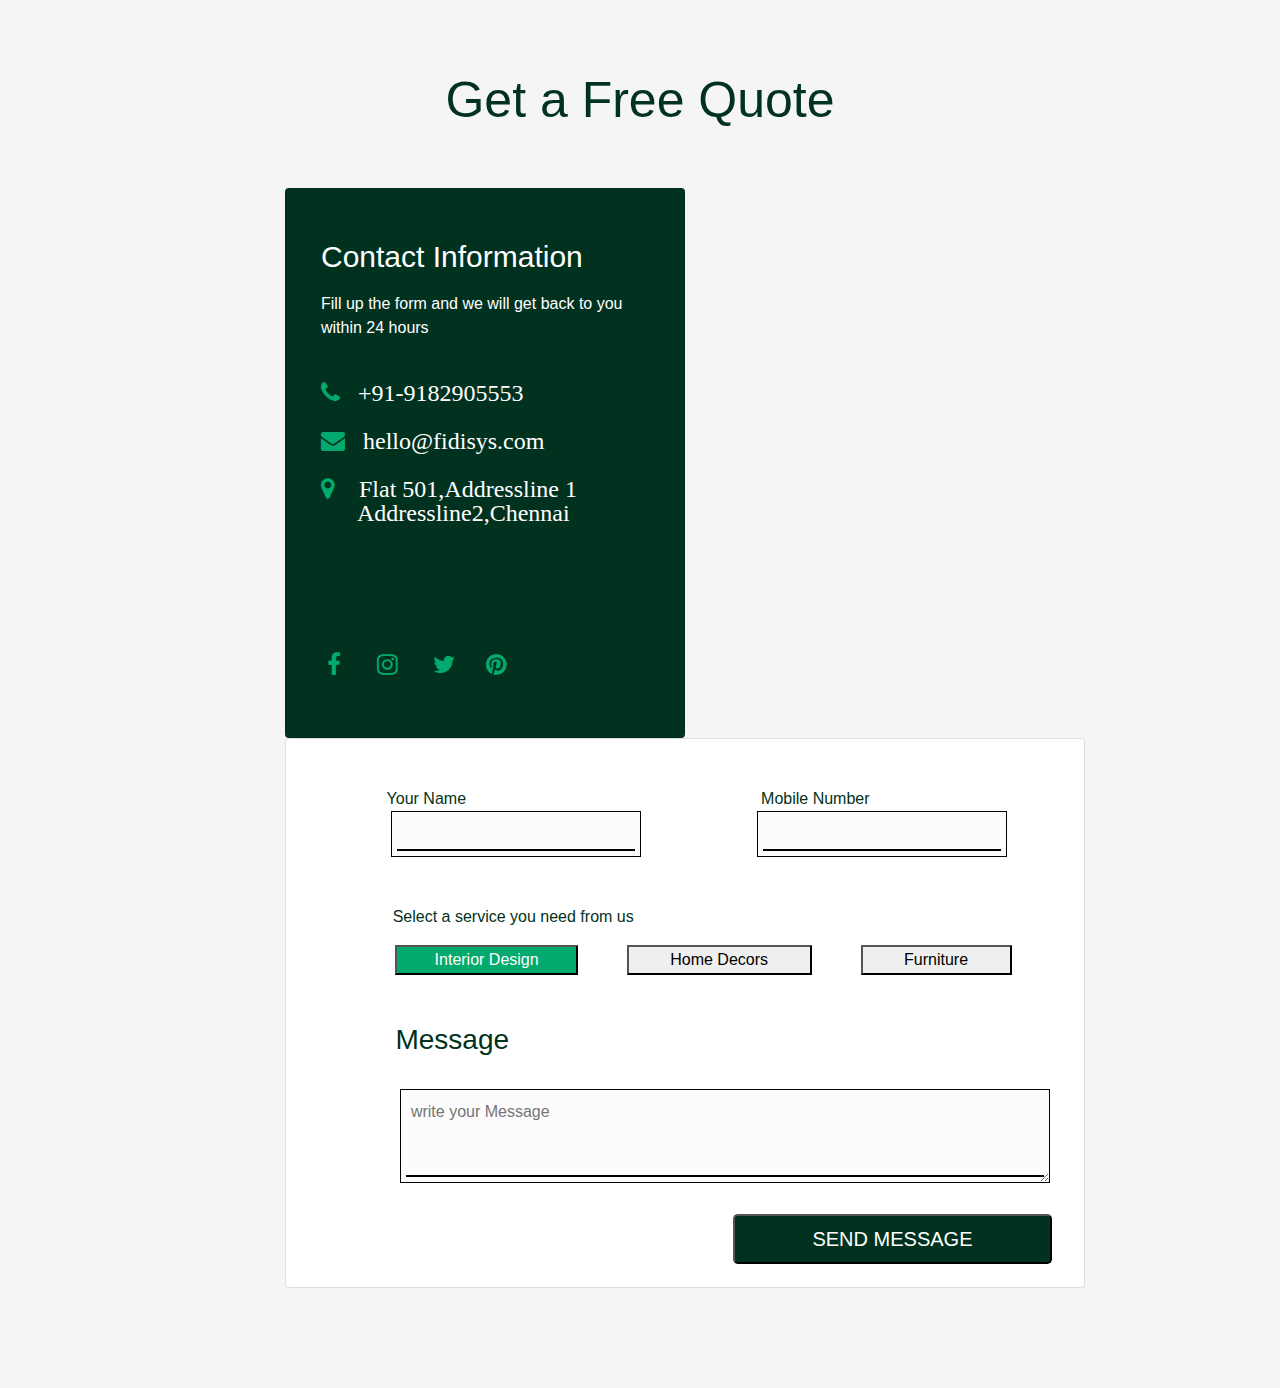
<file: freequote.html>
<!DOCTYPE html>
<html lang="en">

<head>
    <meta charset="utf-8">
    <meta content="width=device-width, initial-scale=1.0" name="viewport">
    <!--<link rel="stylesheet" href="index.css">-->
    <link rel="stylesheet" href="https://cdnjs.cloudflare.com/ajax/libs/font-awesome/4.7.0/css/font-awesome.min.css">

    <link rel="stylesheet" href="https://maxcdn.bootstrapcdn.com/bootstrap/4.5.2/css/bootstrap.min.css">
    <script src="https://ajax.googleapis.com/ajax/libs/jquery/3.5.1/jquery.min.js"></script>
    <script src="https://cdnjs.cloudflare.com/ajax/libs/popper.js/1.16.0/umd/popper.min.js"></script>
    <script src="https://maxcdn.bootstrapcdn.com/bootstrap/4.5.2/js/bootstrap.min.js"></script>
    <link href="assets/css/index.css" rel="stylesheet">
</head>
<body>
    <div id="Contact" class="six" style="background-color:whitesmoke;">
        <h2>Get a Free Quote</h2>
        <div class="row" style="padding:50px 100px 100px 300px;">
            <div class="column1">
                <div class="card" style="width: 400px;height: 550px;background-color:#013220 ;">
                    <h4 class="card-title" style="padding: 50px 30px 5px 35px;color:white;font-size: 30px;">Contact Information</h4>
                    <p class="card-text" style="padding-left: 35px;color:white;">
                    Fill up the form and we will get back to you</br> within 24 hours
                    </p></br>
                    <i class="fa fa-phone" style="font-size:24px;padding-left: 35px;color:#04AA6D;"> &nbsp;&nbsp;<span style="color:white;">+91-9182905553</span></i></br>
                    <i class="fa fa-envelope" style="font-size:24px;padding-left: 35px;color:#04AA6D;">&nbsp;&nbsp;&nbsp;<span style="color:white;">hello@fidisys.com</span></i></br>
                    <i class="fa fa-map-marker" style="font-size:24px;padding-left: 35px;color:#04AA6D;">&nbsp;&nbsp;&nbsp;&nbsp;<span style="color:white;">Flat 501,Addressline 1 &nbsp;&nbsp;&nbsp;&nbsp;&nbsp;&nbsp;Addressline2,Chennai</span></i>
                    </br></br></br></br></br>
                    <nav class="navbar navbar-expand-sm" style="background-color:#013220 ;">
                        <ul class="navbar-nav mr-auto" style=" padding-left:25px;">
                            <li class="nav-item">
                            <a class="fa fa-facebook" href="#" style="color:#04AA6D;font-size: 24px;">
                            </a>
                            </li>&nbsp;&nbsp;&nbsp;&nbsp;&nbsp;&nbsp;&nbsp;&nbsp;
                            <li class="nav-item">
                            <a class="fa fa-instagram" href="#" style="color:#04AA6D;font-size: 24px;">
                            </a>
                            </li>&nbsp;&nbsp;&nbsp;&nbsp;&nbsp;&nbsp;&nbsp;&nbsp;
                            <li class="nav-item">
                            <a class="fa fa-twitter" href="#" style="color:#04AA6D;font-size: 24px;">
                            </a>
                            </li>&nbsp;&nbsp;&nbsp;&nbsp;&nbsp;&nbsp;&nbsp;
                            <li class="nav-item">
                            <a class="fa fa-pinterest" href="#" style="color:#04AA6D;font-size: 24px;">
                            </a>
                            </li>&nbsp;&nbsp;&nbsp;&nbsp;&nbsp;&nbsp;&nbsp;&nbsp;&nbsp;&nbsp;
                        </ul>
                    </nav>
                </div>
            </div>
            <div class="column2">
                <div class="card" style="width: 800px;height: 550px;background-color: white;">
                    <!--first row-->
                    <div class="row">
                        <div class="column">
                            </br></br>
                            &nbsp;&nbsp;&nbsp;&nbsp;&nbsp;&nbsp;&nbsp;&nbsp;&nbsp;&nbsp;&nbsp;&nbsp;&nbsp;&nbsp;&nbsp;&nbsp;&nbsp;&nbsp;&nbsp;&nbsp;&nbsp;&nbsp;&nbsp;&nbsp;&nbsp;&nbsp;<span style="color:#013220 ;">Your Name</span></br>
                            &nbsp;&nbsp;&nbsp;&nbsp;&nbsp;&nbsp;&nbsp;&nbsp;&nbsp;&nbsp;&nbsp;&nbsp;&nbsp;&nbsp;&nbsp;&nbsp;&nbsp;&nbsp;&nbsp;&nbsp;&nbsp;&nbsp;&nbsp;&nbsp;&nbsp;&nbsp;
                            <input class="" id="endereco" type="text" tabindex="2" minlength="5" required></br>
                        </div>
                        <div class="column">
                            </br></br>
                            &nbsp;&nbsp;&nbsp;&nbsp;&nbsp;&nbsp;&nbsp;&nbsp;&nbsp;&nbsp;&nbsp;&nbsp;&nbsp;&nbsp;&nbsp;&nbsp;&nbsp;&nbsp; &nbsp;&nbsp;&nbsp;&nbsp;&nbsp;&nbsp;&nbsp;&nbsp;<span style="color:#013220 ;">Mobile Number</span></br>&nbsp;&nbsp;&nbsp;&nbsp;&nbsp;&nbsp;&nbsp;&nbsp;&nbsp;&nbsp;&nbsp;&nbsp;&nbsp;&nbsp;&nbsp;&nbsp;&nbsp;&nbsp;&nbsp;&nbsp;&nbsp;&nbsp;&nbsp;&nbsp;&nbsp;&nbsp;<input class="" id="endereco" type="text" tabindex="2" minlength="5" required></br>
                        </div>
                    </div>
                    </br></br>
                    <!--second row-->
                    <p style="color:#013220 ;">&nbsp;&nbsp;&nbsp;&nbsp;&nbsp;&nbsp;&nbsp;&nbsp;&nbsp;&nbsp;&nbsp;&nbsp;&nbsp;&nbsp;&nbsp;&nbsp;&nbsp;&nbsp; &nbsp;&nbsp;&nbsp;&nbsp;&nbsp;Select a service you need from us</p>
                    <div class="row">
                        <div class="column">
                            &nbsp;&nbsp;&nbsp;&nbsp;&nbsp;&nbsp;&nbsp;&nbsp;&nbsp;&nbsp;&nbsp;&nbsp;&nbsp;&nbsp;&nbsp;&nbsp;&nbsp; &nbsp;&nbsp;&nbsp;&nbsp;&nbsp;&nbsp;&nbsp;&nbsp;&nbsp;&nbsp;<button type="button" style="background-color:#04AA6D;color: white;">&nbsp; &nbsp;&nbsp;&nbsp;&nbsp;&nbsp;Interior Design&nbsp; &nbsp;&nbsp;&nbsp;&nbsp;&nbsp;</button></br>
                        </div>
                        <div class="column">
                            &nbsp;&nbsp;&nbsp;&nbsp;&nbsp;&nbsp;&nbsp;&nbsp;&nbsp;&nbsp;&nbsp;<button type="button">&nbsp;&nbsp; &nbsp;&nbsp;&nbsp;&nbsp;&nbsp;Home Decors&nbsp;&nbsp; &nbsp;&nbsp;&nbsp;&nbsp;&nbsp;</button></br>
                        </div>
                        <div class="column">
                            &nbsp;&nbsp;&nbsp;&nbsp;&nbsp;&nbsp;&nbsp;&nbsp;&nbsp;&nbsp;&nbsp;<button type="button">&nbsp;&nbsp; &nbsp;&nbsp;&nbsp;&nbsp;&nbsp;Furniture&nbsp;&nbsp; &nbsp;&nbsp;&nbsp;&nbsp;&nbsp;</button></br>
                        </div>
                    </div>
                    </br></br>
                    <!-- Third row-->
                    <div class="row">
                        <div class="column">
                            <h3 style="color:#013220 ;">&nbsp;&nbsp;&nbsp;&nbsp;&nbsp;&nbsp;&nbsp;&nbsp;&nbsp;&nbsp;&nbsp;&nbsp;&nbsp;&nbsp;&nbsp;&nbsp;Message</h3></br>
                            &nbsp;&nbsp;&nbsp;&nbsp;&nbsp;&nbsp;&nbsp;&nbsp;&nbsp;&nbsp;&nbsp;&nbsp;&nbsp;&nbsp;&nbsp;&nbsp;&nbsp;&nbsp;&nbsp;&nbsp;&nbsp;&nbsp;&nbsp;&nbsp;&nbsp;&nbsp;&nbsp;&nbsp;
                            <textarea id="w3review" name="Message" rows="3" cols="70" placeholder="write your Message"></textarea>
                        </div> 
                    </div> </br>
                    <!-- fourth row-->
                    <div class="row">
                        <div class="column">
                            &nbsp;&nbsp;&nbsp;&nbsp;&nbsp;&nbsp;&nbsp;&nbsp;&nbsp;&nbsp;&nbsp;&nbsp;&nbsp;&nbsp;&nbsp;&nbsp;&nbsp; &nbsp;&nbsp;&nbsp;&nbsp;&nbsp;&nbsp;&nbsp;&nbsp;&nbsp;&nbsp;&nbsp;&nbsp;&nbsp;&nbsp;&nbsp; &nbsp;&nbsp;&nbsp;&nbsp;&nbsp;&nbsp;&nbsp;&nbsp;&nbsp;&nbsp;&nbsp;&nbsp;&nbsp;&nbsp;&nbsp;&nbsp;&nbsp; &nbsp;&nbsp;&nbsp;&nbsp;&nbsp;&nbsp;&nbsp;&nbsp;&nbsp;&nbsp;&nbsp;&nbsp;&nbsp;&nbsp;&nbsp; &nbsp;&nbsp;&nbsp;&nbsp;&nbsp;&nbsp;&nbsp;&nbsp;&nbsp;&nbsp;&nbsp;&nbsp;&nbsp;&nbsp;&nbsp;&nbsp;&nbsp; &nbsp;&nbsp;&nbsp;&nbsp;&nbsp;&nbsp;&nbsp;&nbsp;&nbsp;&nbsp;&nbsp;&nbsp;&nbsp;&nbsp;&nbsp;&nbsp;&nbsp;&nbsp;<button class=" btn-lg float-right" 
                            type="submit" style="background-color:#013220 ;color: white;">&nbsp; &nbsp;&nbsp;&nbsp;&nbsp;&nbsp;&nbsp;&nbsp;&nbsp;&nbsp;SEND MESSAGE&nbsp;&nbsp;&nbsp;&nbsp;&nbsp; &nbsp;&nbsp;&nbsp;&nbsp;&nbsp;</button></br>
                        </div>
                    </div>
                </div>
            </div>
        </div>
    </div>
</body>
</html>
</file>
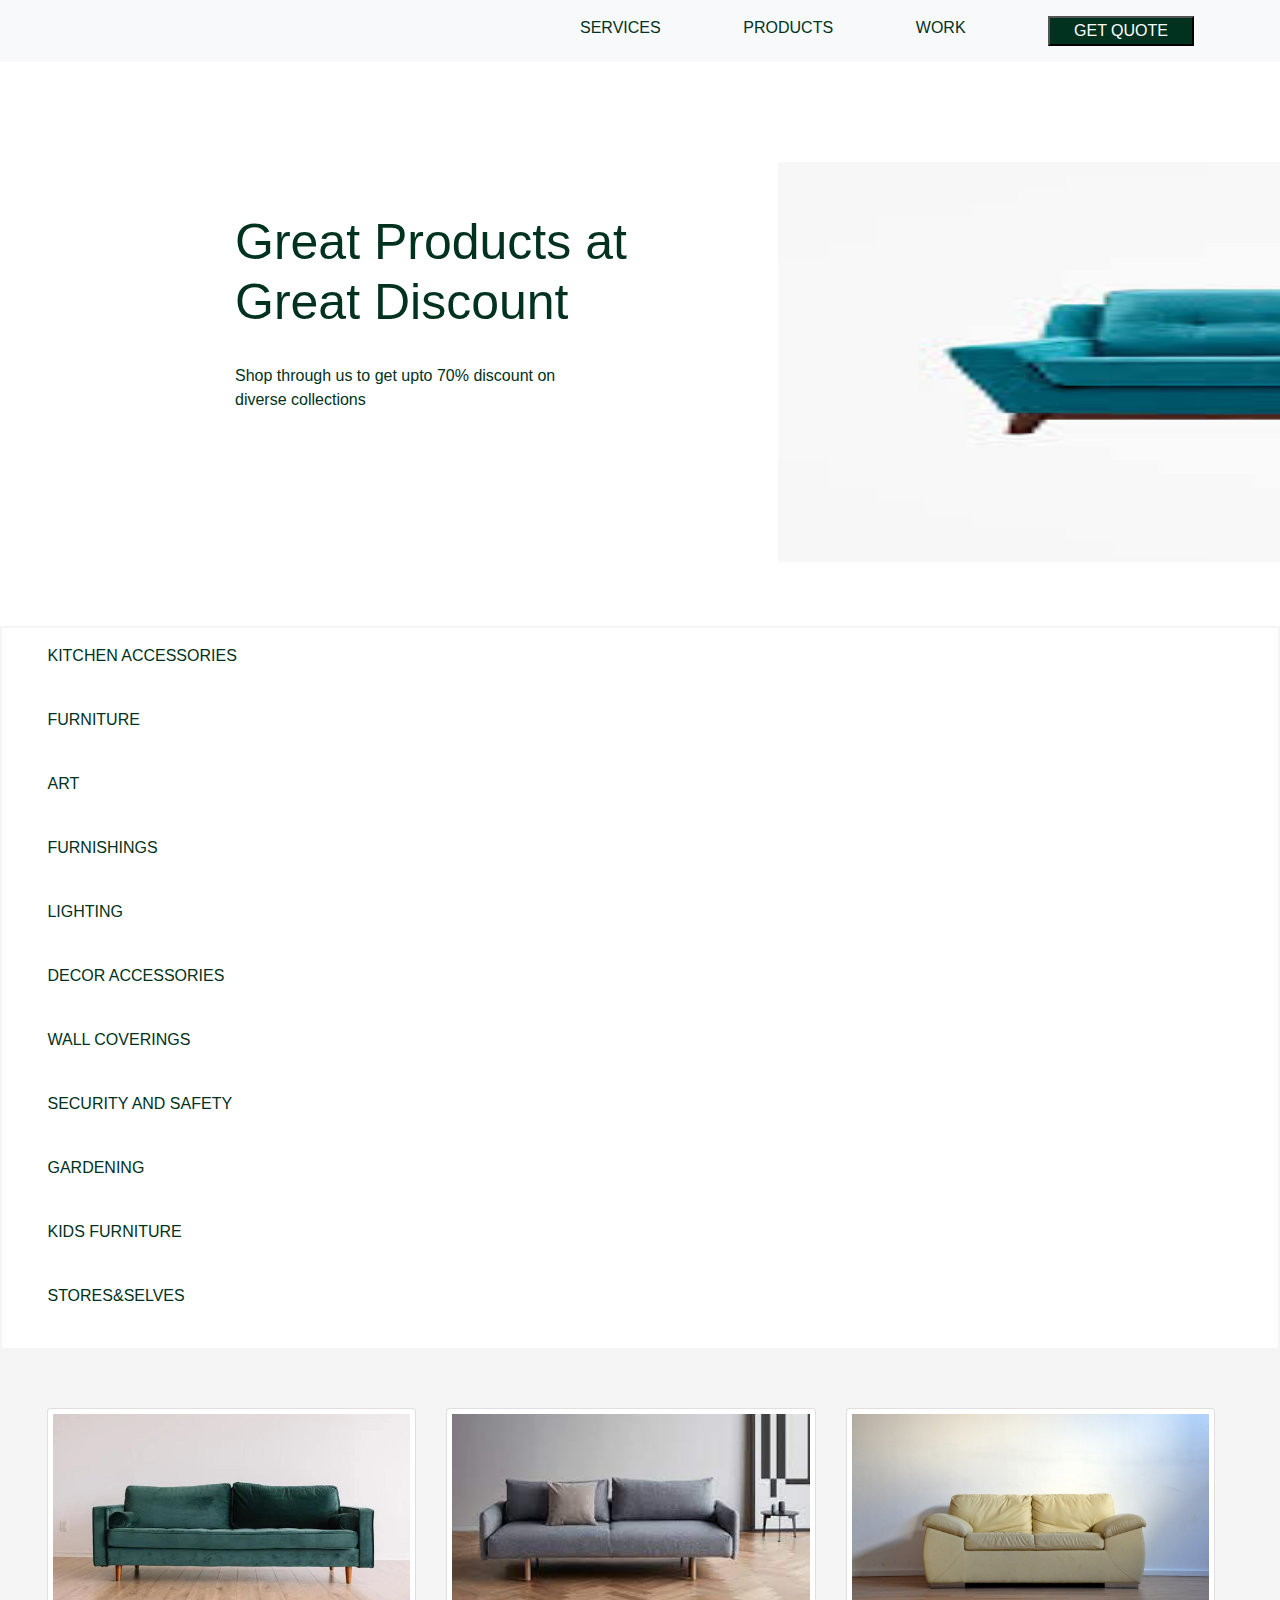
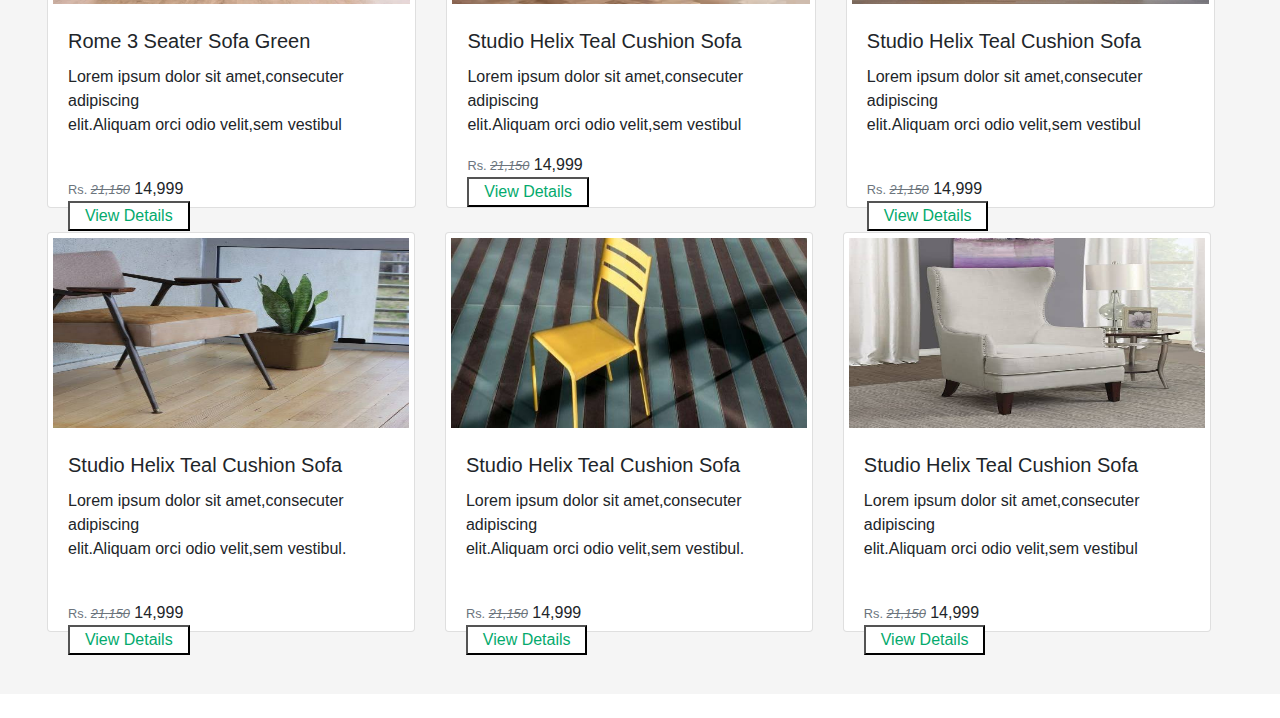
<file: products.html>
<!DOCTYPE html>
<html lang="en">

<head>
  <meta charset="utf-8">
  <meta content="width=device-width, initial-scale=1.0" name="viewport">
  <!--<link rel="stylesheet" href="index.css">-->
  <link rel="stylesheet" href="https://cdnjs.cloudflare.com/ajax/libs/font-awesome/4.7.0/css/font-awesome.min.css">

  <link rel="stylesheet" href="https://maxcdn.bootstrapcdn.com/bootstrap/4.5.2/css/bootstrap.min.css">
  <script src="https://ajax.googleapis.com/ajax/libs/jquery/3.5.1/jquery.min.js"></script>
  <script src="https://cdnjs.cloudflare.com/ajax/libs/popper.js/1.16.0/umd/popper.min.js"></script>
  <script src="https://maxcdn.bootstrapcdn.com/bootstrap/4.5.2/js/bootstrap.min.js"></script>
  <link href="assets/css/index.css" rel="stylesheet">
</head>

<body>

    <!-- first -->
    <nav class="navbar navbar-expand-sm bg-light">
        <ul class="navbar-nav ml-auto">
            <li class="nav-item">
            <a class="nav-link" href="index.html">
                SERVICES
            </a>
            </li>&nbsp;&nbsp;&nbsp;&nbsp;&nbsp;&nbsp;&nbsp;&nbsp;&nbsp;&nbsp;&nbsp;&nbsp;&nbsp;&nbsp;&nbsp;
            <li class="nav-item">
            <a class="nav-link" href="#">
                PRODUCTS
            </a>
            </li>&nbsp;&nbsp;&nbsp;&nbsp;&nbsp;&nbsp;&nbsp;&nbsp;&nbsp;&nbsp;&nbsp;&nbsp;&nbsp;&nbsp;&nbsp;
            <li class="nav-item">
            <a class="nav-link" href="work.html">
                WORK
            </a>
            </li>&nbsp;&nbsp;&nbsp;&nbsp;&nbsp;&nbsp;&nbsp;&nbsp;&nbsp;&nbsp;&nbsp;&nbsp;&nbsp;&nbsp;&nbsp;
            <li class="nav-item">
            <a class="nav-link" href="freequote.html"><button type="button" style="background-color:#013220 ;
            ;color: white;">&nbsp;&nbsp;&nbsp;&nbsp;GET QUOTE&nbsp;&nbsp;&nbsp;&nbsp;</button>
            </a>
            </li>&nbsp;&nbsp;&nbsp;&nbsp;&nbsp;&nbsp;&nbsp;&nbsp;&nbsp;&nbsp;&nbsp;&nbsp;&nbsp;&nbsp;
        </ul>
    </nav>

    <!-- second -->
    <div class="three">
        <!--<h2>What we offer?</h2>-->
        <div class="row">
            <div class="column1">
                <h3 style="font-size:50px;color:#013220 ;">Great Products at</br>Great Discount</h3></br>
                <p style="fontsize: 35px;color:#013220 ;">Shop through us to get upto 70% discount on</br> diverse collections</p></br>
            </div>&nbsp;&nbsp;&nbsp;&nbsp;&nbsp;&nbsp;&nbsp;&nbsp;&nbsp;&nbsp;&nbsp;&nbsp;&nbsp;&nbsp;&nbsp;&nbsp;&nbsp;&nbsp;&nbsp;&nbsp;&nbsp;&nbsp;&nbsp;&nbsp;&nbsp;&nbsp;&nbsp;&nbsp;&nbsp;&nbsp;&nbsp;&nbsp;&nbsp;&nbsp;
            <div class="column2">
                <img src="assets/img/image7.jpeg" alt="" style="width:350%;height:400px;align:right;"/>
            </div>
        </div>
    </div>
    </br>

    <!-- third -->
    <div class="pionts" style="border: 2px solid whitesmoke;">
        <div class="row">
            <nav class="navbar ">
                <ul class="navbar-nav">
                    <li class="nav-item">
                    <a class="nav-link" href="#">
                    &nbsp;&nbsp;&nbsp;&nbsp;&nbsp;&nbsp;&nbsp;&nbsp;&nbsp;&nbsp;KITCHEN ACCESSORIES
                    </a></br>
                    </li>
                    <li class="nav-item">
                    <a class="nav-link" href="#">
                    &nbsp;&nbsp;&nbsp;&nbsp;&nbsp;&nbsp;&nbsp;&nbsp;&nbsp;&nbsp;FURNITURE
                    </a>
                    </li></br>
                    <li class="nav-item">
                    <a class="nav-link" href="#">
                    &nbsp;&nbsp;&nbsp;&nbsp;&nbsp;&nbsp;&nbsp;&nbsp;&nbsp;&nbsp;ART
                    </a>
                    </li></br>
                    <li class="nav-item">
                    <a class="nav-link" href="#">
                    &nbsp;&nbsp;&nbsp;&nbsp;&nbsp;&nbsp;&nbsp;&nbsp;&nbsp;&nbsp;FURNISHINGS
                    </a>
                    </li></br>
                    <li class="nav-item">
                    <a class="nav-link" href="#">
                    &nbsp;&nbsp;&nbsp;&nbsp;&nbsp;&nbsp;&nbsp;&nbsp;&nbsp;&nbsp;LIGHTING
                    </a>
                    </li></br>
                    <li class="nav-item">
                    <a class="nav-link" href="#">
                    &nbsp;&nbsp;&nbsp;&nbsp;&nbsp;&nbsp;&nbsp;&nbsp;&nbsp;&nbsp;DECOR ACCESSORIES
                    </a>
                    </li></br>
                    <li class="nav-item">
                    <a class="nav-link" href="#">
                    &nbsp;&nbsp;&nbsp;&nbsp;&nbsp;&nbsp;&nbsp;&nbsp;&nbsp;&nbsp;WALL COVERINGS
                    </a>
                    </li></br>
                    <li class="nav-item">
                    <a class="nav-link" href="#">
                    &nbsp;&nbsp;&nbsp;&nbsp;&nbsp;&nbsp;&nbsp;&nbsp;&nbsp;&nbsp;SECURITY AND SAFETY
                    </a>
                    </li></br>
                    <li class="nav-item">
                    <a class="nav-link" href="#">
                    &nbsp;&nbsp;&nbsp;&nbsp;&nbsp;&nbsp;&nbsp;&nbsp;&nbsp;&nbsp;GARDENING
                    </a>
                    </li></br>
                    <li class="nav-item">
                    <a class="nav-link" href="#">
                    &nbsp;&nbsp;&nbsp;&nbsp;&nbsp;&nbsp;&nbsp;&nbsp;&nbsp;&nbsp;KIDS FURNITURE
                    </a>
                    </li></br>
                    <li class="nav-item">
                    <a class="nav-link" href="#">
                    &nbsp;&nbsp;&nbsp;&nbsp;&nbsp;&nbsp;&nbsp;&nbsp;&nbsp;&nbsp;STORES&SELVES
                    </a>
                    </li></br>
                </ul>
            </nav>&nbsp;&nbsp;&nbsp;&nbsp;&nbsp;&nbsp;&nbsp;&nbsp;&nbsp;&nbsp;&nbsp;&nbsp;&nbsp;&nbsp;&nbsp;&nbsp;&nbsp;
            <div class="double" style="padding:60px;background-color: whitesmoke;">
                <div class="column">
                    <div class="row1">
                        <div class="card-deck">
                            <div class="card" style="width: 400px;height: 400px;">
                                <img src="assets/img/image1.webp" class="card-img-top" alt="..." style="width:20;height:200px;padding: 5px;">
                                <div class="card-body">
                                    <h5 class="card-title">Rome 3 Seater Sofa Green</h5>
                                    <p class="card-text">Lorem ipsum dolor sit amet,consecuter adipiscing</br> elit.Aliquam orci odio velit,sem vestibul</p></br>
                                    <p class="card-text"><small class="text-muted">Rs.&nbsp;<i style="text-decoration: line-through;">21,150</i></small>&nbsp;14,999&nbsp;&nbsp;&nbsp;&nbsp;&nbsp;&nbsp;&nbsp;&nbsp;&nbsp;&nbsp;&nbsp;&nbsp;&nbsp;&nbsp;&nbsp;&nbsp;&nbsp;&nbsp;&nbsp;&nbsp;&nbsp;&nbsp;&nbsp;&nbsp;&nbsp;<a href="#"><button type="button" style="background-color:white;
                                    ;color:#04AA6D;">&nbsp;&nbsp;View Details&nbsp;&nbsp;</button>
                                    </a></p>
                                </div>
                            </div>
                            <div class="card" style="width: 400px;height: 400px;">
                                <img src="assets/img/image2.jpeg" class="card-img-top" alt="..." style="width:20;height:200px;padding: 5px;">
                                <div class="card-body">
                                    <h5 class="card-title">Studio Helix Teal Cushion Sofa</h5>
                                    <p class="card-text">Lorem ipsum dolor sit amet,consecuter adipiscing</br> elit.Aliquam orci odio velit,sem vestibul</p></b>
                                    <p class="card-text"><small class="text-muted">Rs.&nbsp;<i style="text-decoration: line-through;">21,150</i></small>&nbsp;14,999&nbsp;&nbsp;&nbsp;&nbsp;&nbsp;&nbsp;&nbsp;&nbsp;&nbsp;&nbsp;&nbsp;&nbsp;&nbsp;&nbsp;&nbsp;&nbsp;&nbsp;&nbsp;&nbsp;&nbsp;&nbsp;&nbsp;&nbsp;&nbsp;&nbsp;<a href="#"><button type="button" style="background-color:white;color:#04AA6D;">&nbsp;&nbsp;View Details&nbsp;&nbsp;</button>
                                    </a></p>
                                </div>
                            </div>
                            <div class="card" style="width: 400px;height: 400px;">
                                <img src="assets/img/image3.jpeg" class="card-img-top" alt="..." style="width:20;height:200px;padding: 5px;">
                                <div class="card-body">
                                    <h5 class="card-title">Studio Helix Teal Cushion Sofa</h5>
                                    <p class="card-text">Lorem ipsum dolor sit amet,consecuter adipiscing</br> elit.Aliquam orci odio velit,sem vestibul</p></br>
                                    <p class="card-text"><small class="text-muted">Rs.&nbsp;<i style="text-decoration: line-through;">21,150</i></small>&nbsp;14,999&nbsp;&nbsp;&nbsp;&nbsp;&nbsp;&nbsp;&nbsp;&nbsp;&nbsp;&nbsp;&nbsp;&nbsp;&nbsp;&nbsp;&nbsp;&nbsp;&nbsp;&nbsp;&nbsp;&nbsp;&nbsp;&nbsp;&nbsp;&nbsp;&nbsp;<a href="#"><button type="button" style="background-color:white;color:#04AA6D;">&nbsp;&nbsp;View Details&nbsp;&nbsp;</button></a></p>
                                </div>
                            </div>&nbsp;&nbsp;&nbsp;&nbsp;<!--&nbsp;&nbsp;&nbsp;&nbsp;&nbsp;&nbsp;&nbsp;&nbsp;&nbsp;&nbsp;-->
                        </div>
                    </div></br>
                    <div class="row2">
                        <div class="card-deck">
                            <div class="card" style="width: 400px;height: 400px;">
                                <img src="assets/img/image4.jpeg" class="card-img-top" alt="..." style="width:20;height:200px;padding: 5px;">
                                <div class="card-body">
                                    <h5 class="card-title">Studio Helix Teal Cushion Sofa</h5>
                                    <p class="card-text"> Lorem ipsum dolor sit amet,consecuter adipiscing</br> elit.Aliquam orci odio velit,sem vestibul.</p></br>
                                    <p class="card-text"><small class="text-muted">Rs.&nbsp;<i style="text-decoration: line-through;">21,150</i></small>&nbsp;14,999&nbsp;&nbsp;&nbsp;&nbsp;&nbsp;&nbsp;&nbsp;&nbsp;&nbsp;&nbsp;&nbsp;&nbsp;&nbsp;&nbsp;&nbsp;&nbsp;&nbsp;&nbsp;&nbsp;&nbsp;&nbsp;&nbsp;&nbsp;&nbsp;&nbsp;<a href="#"><button type="button" style="background-color:white;color:#04AA6D;">&nbsp;&nbsp;View Details&nbsp;&nbsp;</button></a></p>
                                </div>
                            </div>
                            <div class="card" style="width: 400px;height: 400px;">
                                <img src="assets/img/image5.jpeg" class="card-img-top" alt="..." style="width:20;height:200px;padding: 5px;">
                                <div class="card-body">
                                    <h5 class="card-title">Studio Helix Teal Cushion Sofa</h5>
                                    <p class="card-text">Lorem ipsum dolor sit amet,consecuter adipiscing</br> elit.Aliquam orci odio velit,sem vestibul.</p></br>
                                    <p class="card-text"><small class="text-muted">Rs.&nbsp;<i style="text-decoration: line-through;">21,150</i></small>&nbsp;14,999&nbsp;&nbsp;&nbsp;&nbsp;&nbsp;&nbsp;&nbsp;&nbsp;&nbsp;&nbsp;&nbsp;&nbsp;&nbsp;&nbsp;&nbsp;&nbsp;&nbsp;&nbsp;&nbsp;&nbsp;&nbsp;&nbsp;&nbsp;&nbsp;&nbsp;<a href="#"><button type="button" style="background-color:white;color:#04AA6D;">&nbsp;&nbsp;View Details&nbsp;&nbsp;</button></a></p>
                                </div>
                            </div>
                            <div class="card" style="width: 400px;height: 400px;">
                                <img src="assets/img/image6.jpeg" class="card-img-top" alt="..." style="width:20;height:200px;padding: 5px;">
                                <div class="card-body">
                                    <h5 class="card-title">Studio Helix Teal Cushion Sofa</h5>
                                    <p class="card-text">Lorem ipsum dolor sit amet,consecuter adipiscing</br> elit.Aliquam orci odio velit,sem vestibul</p></br>
                                    <p class="card-text"><small class="text-muted">Rs.&nbsp;<i style="text-decoration: line-through;">21,150</i></small>&nbsp;14,999&nbsp;&nbsp;&nbsp;&nbsp;&nbsp;&nbsp;&nbsp;&nbsp;&nbsp;&nbsp;&nbsp;&nbsp;&nbsp;&nbsp;&nbsp;&nbsp;&nbsp;&nbsp;&nbsp;&nbsp;&nbsp;&nbsp;&nbsp;&nbsp;&nbsp;<a href="#"><button type="button" style="background-color:white;color:#04AA6D;">&nbsp;&nbsp;View Details&nbsp;&nbsp;</button></a></p>
                                </div>
                            </div>&nbsp;&nbsp;&nbsp;&nbsp;&nbsp;
                        </div>
                    </div>
                </div>
            </div>
        </div>
    </div>
    </br>
</body>
</html>
</file>
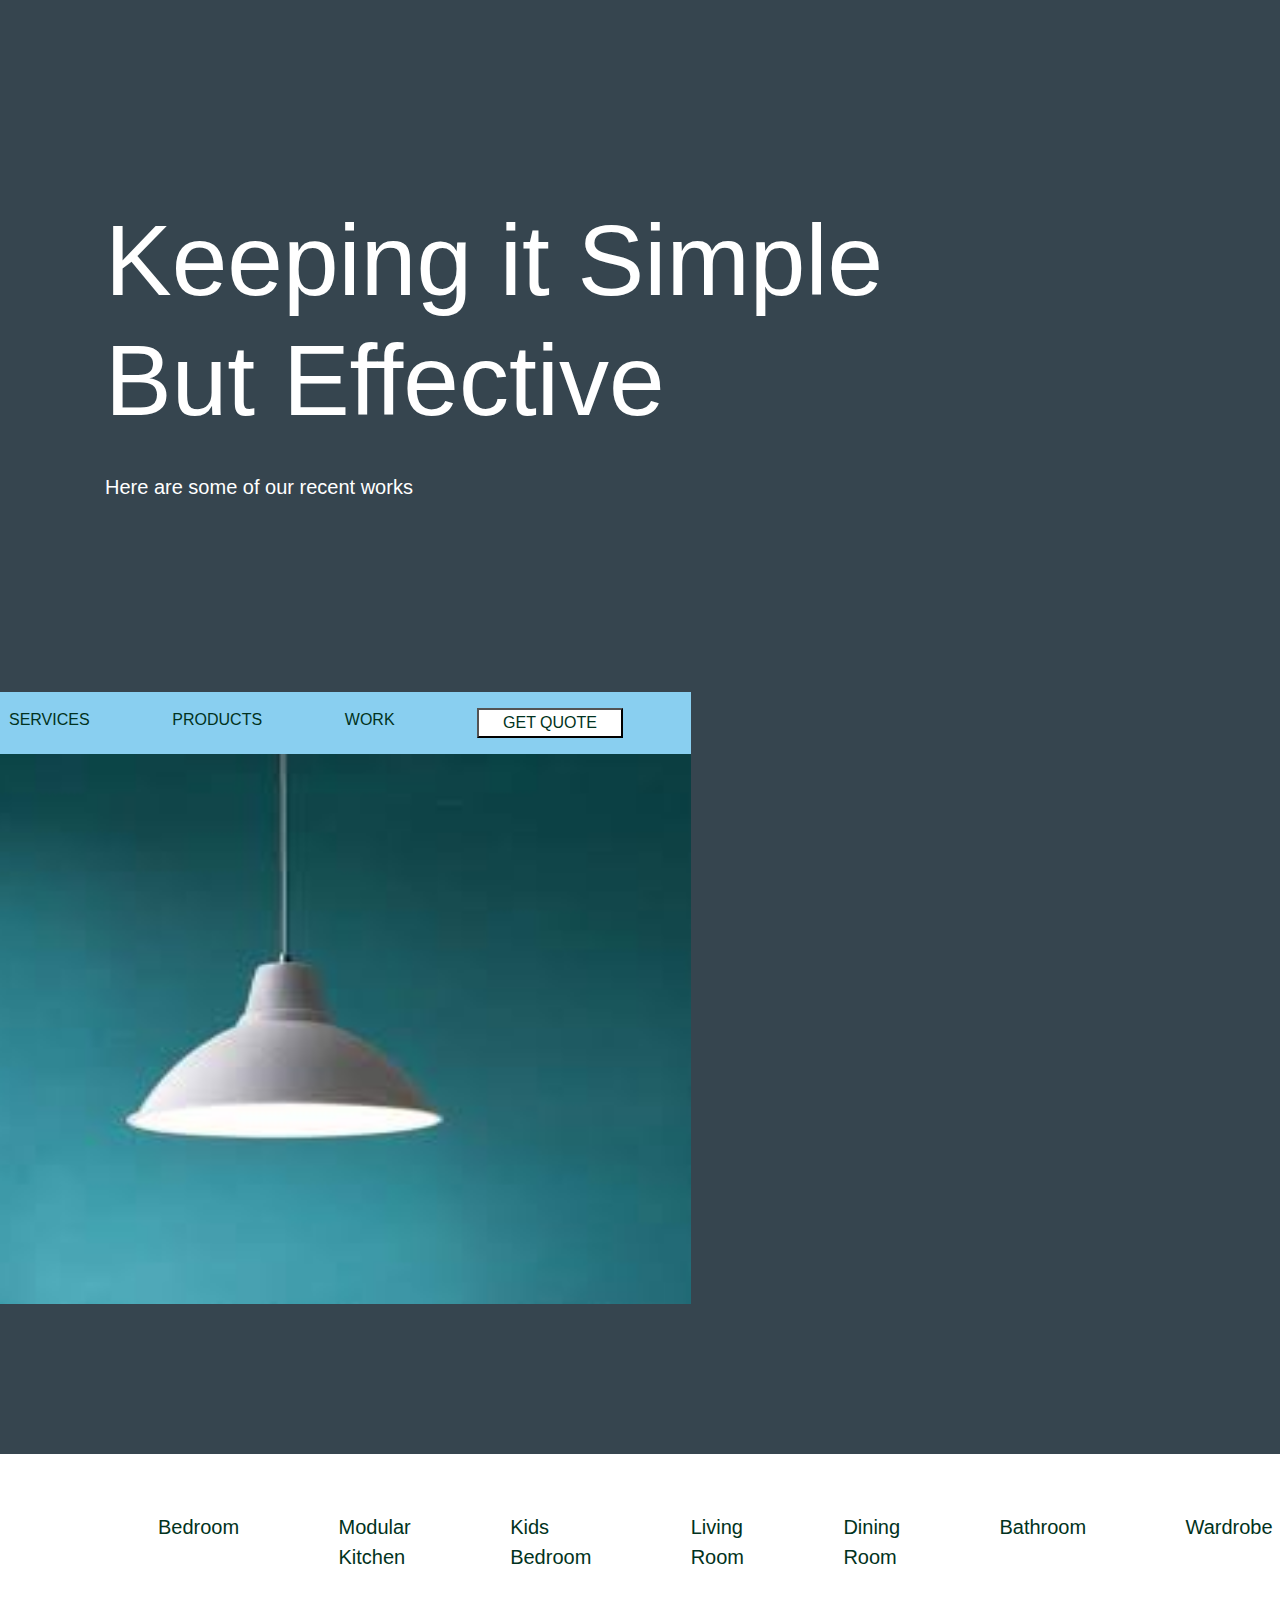
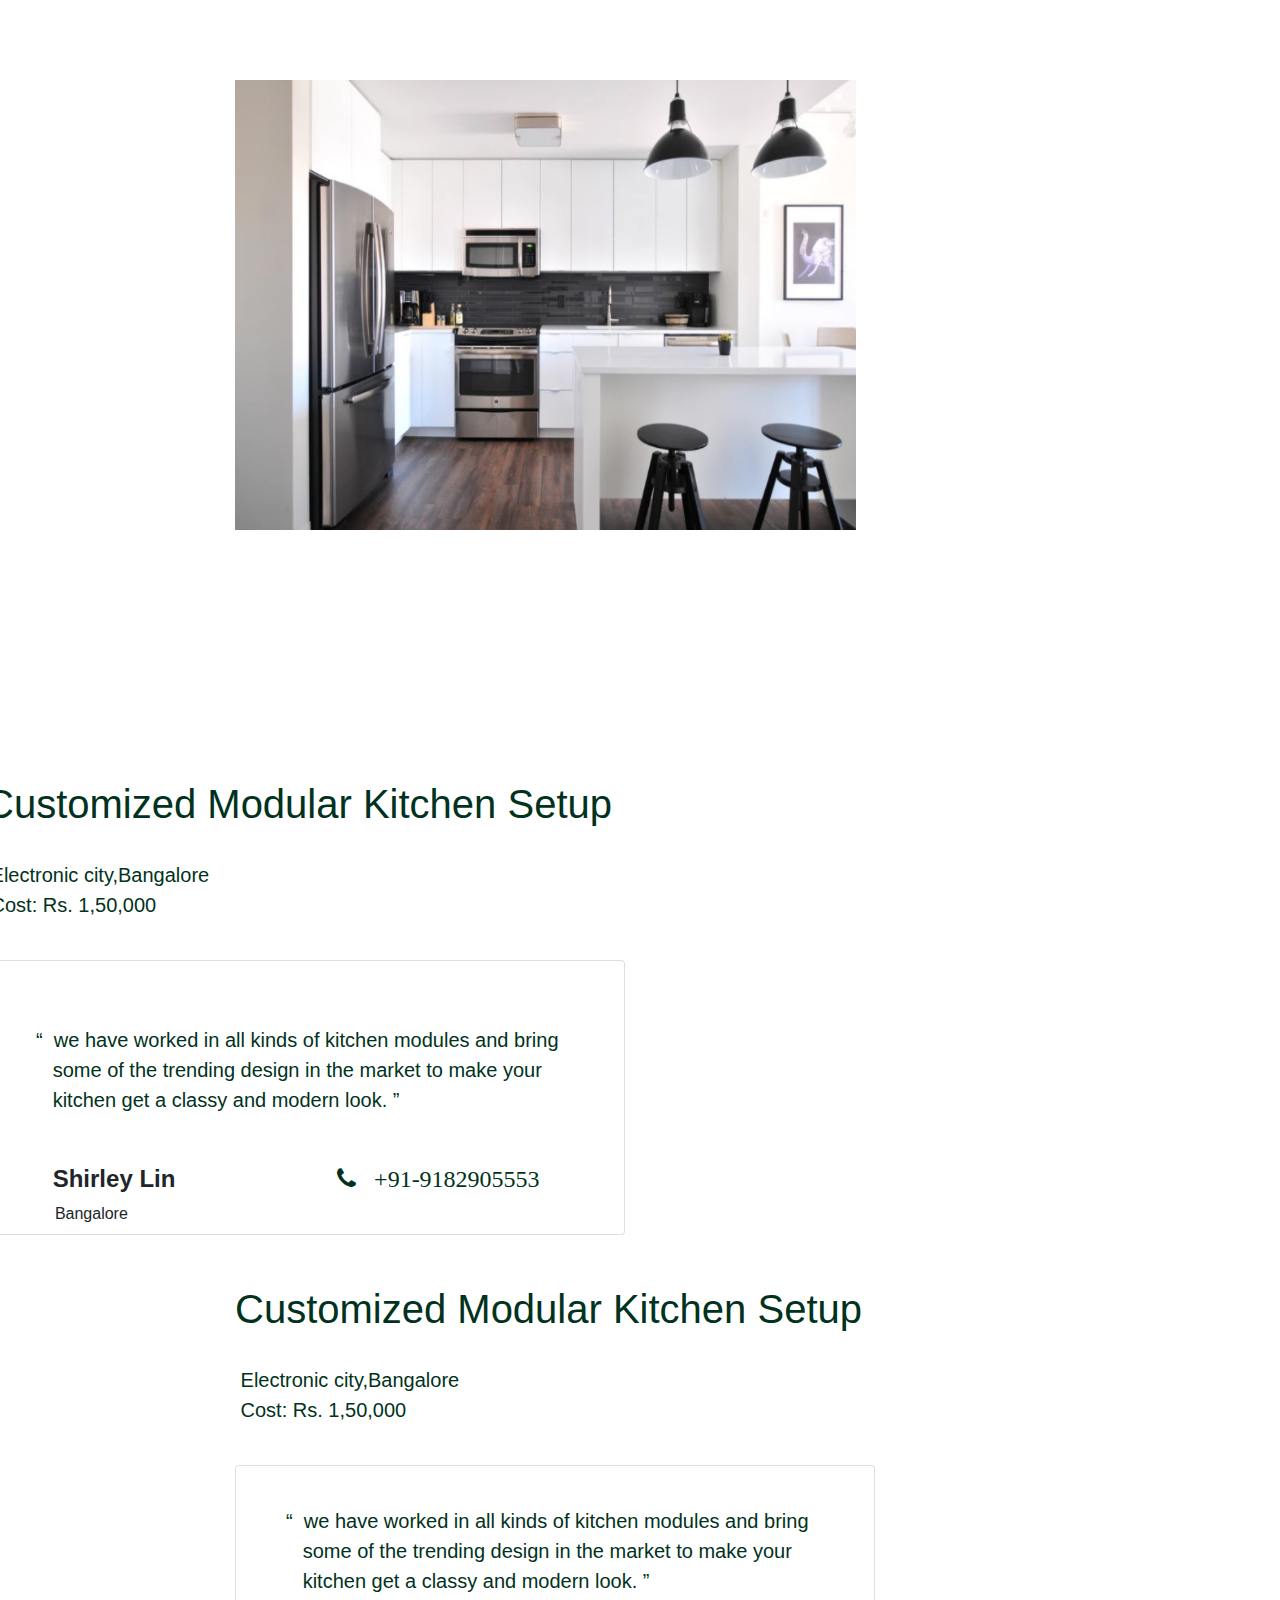
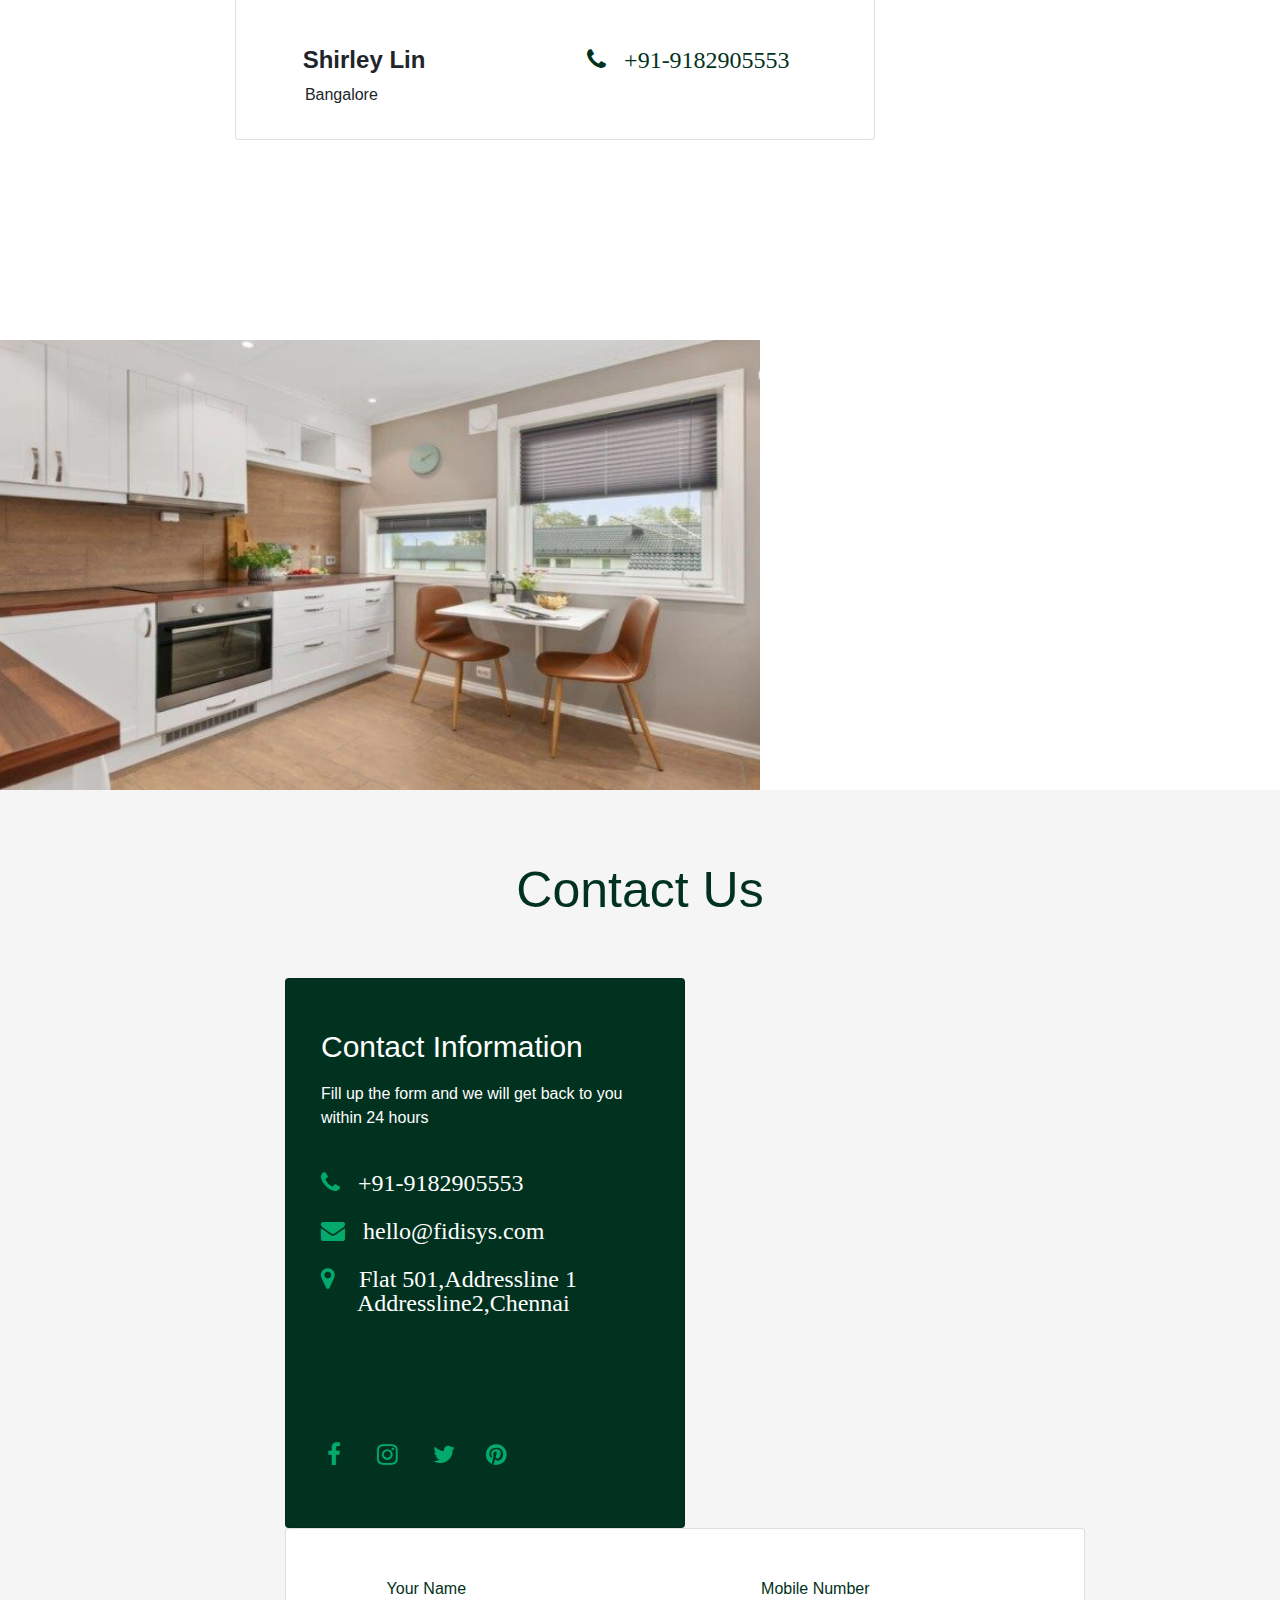
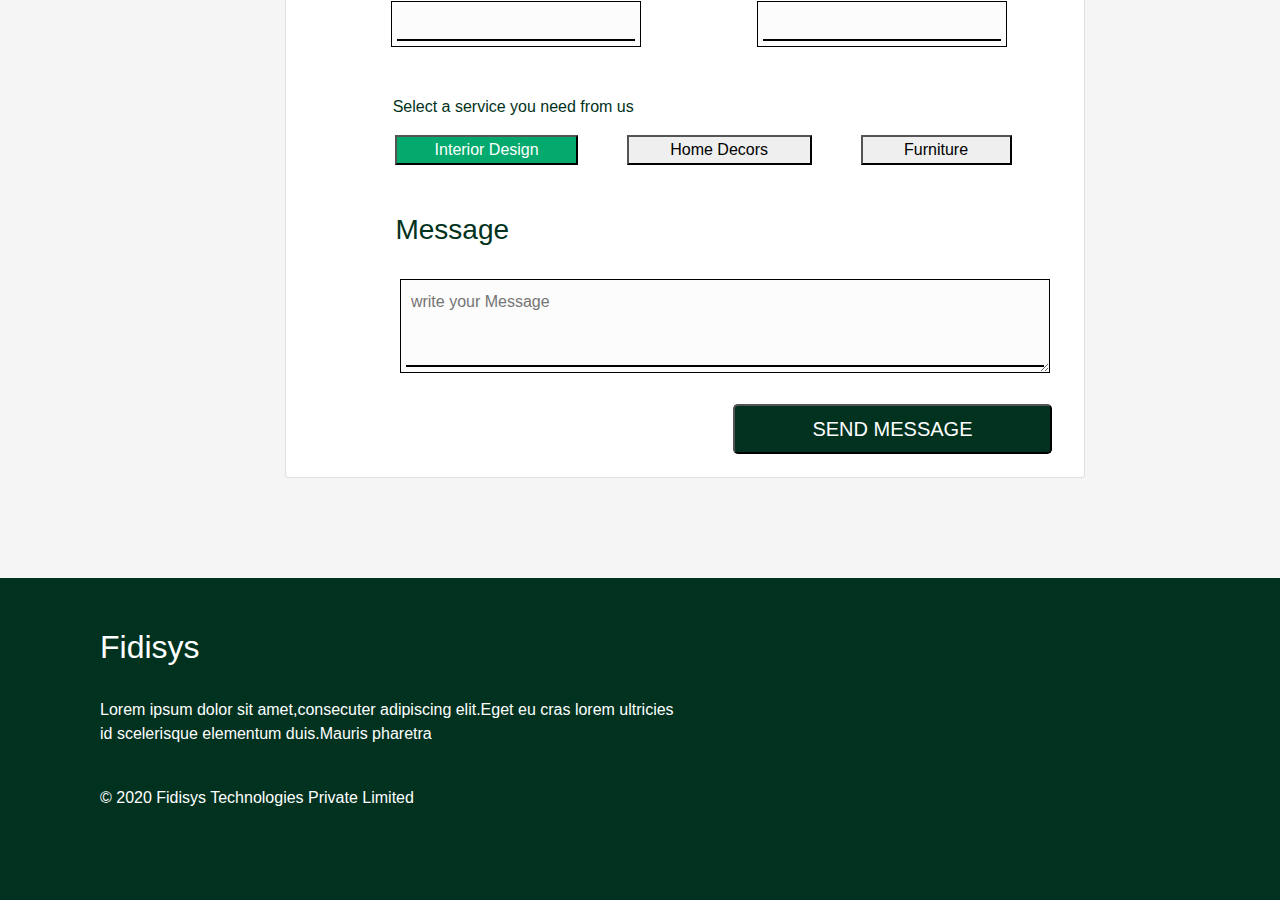
<file: work.html>
<!DOCTYPE html>
<html lang="en">

<head>
    <meta charset="utf-8">
    <meta content="width=device-width, initial-scale=1.0" name="viewport">
    <!--<link rel="stylesheet" href="index.css">-->
    <link rel="stylesheet" href="https://cdnjs.cloudflare.com/ajax/libs/font-awesome/4.7.0/css/font-awesome.min.css">

    <link rel="stylesheet" href="https://maxcdn.bootstrapcdn.com/bootstrap/4.5.2/css/bootstrap.min.css">
    <script src="https://ajax.googleapis.com/ajax/libs/jquery/3.5.1/jquery.min.js"></script>
    <script src="https://cdnjs.cloudflare.com/ajax/libs/popper.js/1.16.0/umd/popper.min.js"></script>
    <script src="https://maxcdn.bootstrapcdn.com/bootstrap/4.5.2/js/bootstrap.min.js"></script>
    <link href="assets/css/style.css" rel="stylesheet">
</head>

<body>

    <!--one-->
    <div class="one">
        <div class="row">
            <div class="column1">
                <h4 style="font-size:100px;color:white;">Keeping it Simple</br>But Effective</h4></br>
                <p style="color:white;font-size:20px;">Here are some of our recent works</p>
            </div>&nbsp;&nbsp;&nbsp;&nbsp;&nbsp;&nbsp;&nbsp;&nbsp;&nbsp;&nbsp;&nbsp;&nbsp;&nbsp;
            <div class="column2">&nbsp;&nbsp;
                <nav class="navbar navbar-expand-sm">
                    <ul class="navbar-nav ml-auto">
                        <li class="nav-item">
                        <a class="nav-link" href="index.html">
                        SERVICES
                        </a>
                        </li>&nbsp;&nbsp;&nbsp;&nbsp;&nbsp;&nbsp;&nbsp;&nbsp;&nbsp;&nbsp;&nbsp;&nbsp;&nbsp;&nbsp;&nbsp;
                        <li class="nav-item">
                        <a class="nav-link" href="products.html">
                        PRODUCTS
                        </a>
                        </li>&nbsp;&nbsp;&nbsp;&nbsp;&nbsp;&nbsp;&nbsp;&nbsp;&nbsp;&nbsp;&nbsp;&nbsp;&nbsp;&nbsp;&nbsp;
                        <li class="nav-item">
                        <a class="nav-link" href="#">
                        WORK
                        </a>
                        </li>&nbsp;&nbsp;&nbsp;&nbsp;&nbsp;&nbsp;&nbsp;&nbsp;&nbsp;&nbsp;&nbsp;&nbsp;&nbsp;&nbsp;&nbsp;
                        <li class="nav-item">
                        <a class="nav-link" href="freequote.html"><button type="button" style="background-color:white;
                        ;color: #013220 ;">&nbsp;&nbsp;&nbsp;&nbsp;GET QUOTE&nbsp;&nbsp;&nbsp;&nbsp;</button>
                        </a>
                        </li>&nbsp;&nbsp;&nbsp;&nbsp;&nbsp;&nbsp;&nbsp;&nbsp;&nbsp;&nbsp;
                    </ul>
                </nav>
                <img src="assets/img/work1.jpeg" alt="" style="width:100%;height:700px;align:right; padding-bottom: 150px;"/>
            </div>
        </div>
    </div>

    <!-- Two -->
    <div class="two">
        <nav class="navbar navbar-expand-sm" style="background-color: white;padding:50px 50px 0px 150px;font-size: 20px;">
            <ul class="navbar-nav">
                <li class="nav-item">
                <a class="nav-link" href="#">
                    Bedroom
                </a>
                </li>&nbsp;&nbsp;&nbsp;&nbsp;&nbsp;&nbsp;&nbsp;&nbsp;&nbsp;&nbsp;&nbsp;&nbsp;&nbsp;&nbsp;&nbsp;
                <li class="nav-item">
                <a class="nav-link" href="#">
                    Modular Kitchen
                </a>
                </li>&nbsp;&nbsp;&nbsp;&nbsp;&nbsp;&nbsp;&nbsp;&nbsp;&nbsp;&nbsp;&nbsp;&nbsp;&nbsp;&nbsp;&nbsp;
                <li class="nav-item">
                <a class="nav-link" href="#">
                    Kids Bedroom
                </a>
                </li>&nbsp;&nbsp;&nbsp;&nbsp;&nbsp;&nbsp;&nbsp;&nbsp;&nbsp;&nbsp;&nbsp;&nbsp;&nbsp;&nbsp;&nbsp;
                <li class="nav-item">
                <a class="nav-link" href="#">
                    Living Room
                </a>
                </li>&nbsp;&nbsp;&nbsp;&nbsp;&nbsp;&nbsp;&nbsp;&nbsp;&nbsp;&nbsp;&nbsp;&nbsp;&nbsp;&nbsp;&nbsp;
                <li class="nav-item">
                <a class="nav-link" href="#">
                    Dining Room
                </a>
                </li>&nbsp;&nbsp;&nbsp;&nbsp;&nbsp;&nbsp;&nbsp;&nbsp;&nbsp;&nbsp;&nbsp;&nbsp;&nbsp;&nbsp;&nbsp;
                <li class="nav-item">
                <a class="nav-link" href="#">
                    Bathroom
                </a>
                </li>&nbsp;&nbsp;&nbsp;&nbsp;&nbsp;&nbsp;&nbsp;&nbsp;&nbsp;&nbsp;&nbsp;&nbsp;&nbsp;&nbsp;&nbsp;
                <li class="nav-item">
                <a class="nav-link" href="#">
                    Wardrobe
                </a>
                </li>&nbsp;&nbsp;&nbsp;&nbsp;&nbsp;&nbsp;&nbsp;&nbsp;&nbsp;&nbsp;&nbsp;&nbsp;&nbsp;&nbsp;&nbsp;
                <li class="nav-item">
                <a class="nav-link" href="#">
                    Space Saving
                </a>
                </li>
            </ul>
        </nav>
    </div>

    <!--three-->
    <div class="three">
        <!-- first row-->
        <div class="row">
            <div class="column3">
                <img src="assets/img/work2.jpg" alt=" " style="width:90%;height:450px;align:left;"/>
            </div>
            <div class="column4">
                <h3 style="font-size:40px;color:#013220 ;">Customized Modular Kitchen Setup</h3></br>
                <p style="font-size: 20px;color:#013220 ;">&nbsp;Electronic city,Bangalore</br>&nbsp;Cost: Rs. 1,50,000</p></br>
                <div class="card" style="width: 40rem;height: 275px;background-color: white;">&nbsp;
                    <div class="card-body">
                        <p class="card-text" style="color: #013220;font-size: 20px;padding: 20px 10px 10px 30px;">&ldquo;
                        &nbsp;we have worked in all kinds of kitchen modules and bring</br> &nbsp;&nbsp;&nbsp;some of the trending design in the market to make your </br>&nbsp;&nbsp;&nbsp;kitchen get a classy and modern look.&nbsp;&rdquo;
                        </p></br>
                        <h4>&nbsp;&nbsp;&nbsp;&nbsp;&nbsp;&nbsp;&nbsp;<b>Shirley Lin</b>&nbsp;&nbsp;&nbsp;&nbsp;&nbsp;&nbsp;&nbsp;&nbsp;&nbsp;&nbsp;&nbsp;&nbsp;&nbsp;&nbsp;&nbsp;&nbsp;&nbsp;&nbsp;&nbsp;<i class="fa fa-phone" style="font-size:24px;padding-left: 35px;color:#013220 ;"> &nbsp;&nbsp;<span style="color:#013220 ;">+91-9182905553</span></i></h4>
                        <p>&nbsp;&nbsp;&nbsp;&nbsp;&nbsp;&nbsp;&nbsp;&nbsp;&nbsp;&nbsp;&nbsp;Bangalore</p>
                    </div>
                </div>
            </div>
        </div>
        <!-- second row-->
        <div class="row">
            <div class="column5">
                <h3 style="font-size:40px;color:#013220 ;">Customized Modular Kitchen Setup</h3></br>
                <p style="font-size: 20px;color:#013220 ;">&nbsp;Electronic city,Bangalore</br>&nbsp;Cost: Rs. 1,50,000</p></br>
                <div class="card" style="width: 40rem;height: 275px;background-color: white;">
                    <div class="card-body">
                        <p class="card-text" style="color: #013220;font-size: 20px;padding: 20px 10px 10px 30px;">&ldquo;
                        &nbsp;we have worked in all kinds of kitchen modules and bring</br> &nbsp;&nbsp;&nbsp;some of the trending design in the market to make your </br>&nbsp;&nbsp;&nbsp;kitchen get a classy and modern look.&nbsp;&rdquo;
                        </p></br>
                        <h4>&nbsp;&nbsp;&nbsp;&nbsp;&nbsp;&nbsp;&nbsp;<b>Shirley Lin</b>&nbsp;&nbsp;&nbsp;&nbsp;&nbsp;&nbsp;&nbsp;&nbsp;&nbsp;&nbsp;&nbsp;&nbsp;&nbsp;&nbsp;&nbsp;&nbsp;&nbsp;&nbsp;&nbsp;<i class="fa fa-phone" style="font-size:24px;padding-left: 35px;color:#013220 ;"> &nbsp;&nbsp;<span style="color:#013220 ;">+91-9182905553</span></i></h4>
                        <p>&nbsp;&nbsp;&nbsp;&nbsp;&nbsp;&nbsp;&nbsp;&nbsp;&nbsp;&nbsp;&nbsp;Bangalore</p>
                    </div>
                </div>
            </div>&nbsp;&nbsp;&nbsp;&nbsp;&nbsp;&nbsp;&nbsp;&nbsp;&nbsp;&nbsp;&nbsp;&nbsp;
            <div class="column6">
                <img src="assets/img/work3.jpg" alt="" style="width:120%;height:450px;align:right;"/>
            </div>
        </div>
    </div>

    <!-- four-->
    <div id="Contact" class="four" style="background-color:whitesmoke;">
        <h2>Contact Us</h2>
        <div class="row" style="padding:50px 100px 100px 300px;">
            <div class="column1">
                <div class="card" style="width: 400px;height: 550px;background-color:#013220 ;">
                    <h4 class="card-title" style="padding: 50px 30px 5px 35px;color:white;font-size: 30px;">Contact Information</h4>
                    <p class="card-text" style="padding-left: 35px;color:white;">
                    Fill up the form and we will get back to you</br> within 24 hours
                    </p></br>
                    <i class="fa fa-phone" style="font-size:24px;padding-left: 35px;color:#04AA6D;"> &nbsp;&nbsp;<span style="color:white;">+91-9182905553</span></i></br>
                    <i class="fa fa-envelope" style="font-size:24px;padding-left: 35px;color:#04AA6D;">&nbsp;&nbsp;&nbsp;<span style="color:white;">hello@fidisys.com</span></i></br>
                    <i class="fa fa-map-marker" style="font-size:24px;padding-left: 35px;color:#04AA6D;">&nbsp;&nbsp;&nbsp;&nbsp;<span style="color:white;">Flat 501,Addressline 1 &nbsp;&nbsp;&nbsp;&nbsp;&nbsp;&nbsp;Addressline2,Chennai</span></i>
                    </br></br></br></br></br>
                    <nav class="navbar navbar-expand-sm" style="background-color:#013220 ;">
                        <ul class="navbar-nav mr-auto" style=" padding-left:25px;">
                            <li class="nav-item">
                            <a class="fa fa-facebook" href="#" style="color:#04AA6D;font-size: 24px;">
                            </a>
                            </li>&nbsp;&nbsp;&nbsp;&nbsp;&nbsp;&nbsp;&nbsp;&nbsp;
                            <li class="nav-item">
                            <a class="fa fa-instagram" href="#" style="color:#04AA6D;font-size: 24px;">
                            </a>
                            </li>&nbsp;&nbsp;&nbsp;&nbsp;&nbsp;&nbsp;&nbsp;&nbsp;
                            <li class="nav-item">
                            <a class="fa fa-twitter" href="#" style="color:#04AA6D;font-size: 24px;">
                            </a>
                            </li>&nbsp;&nbsp;&nbsp;&nbsp;&nbsp;&nbsp;&nbsp;
                            <li class="nav-item">
                            <a class="fa fa-pinterest" href="#" style="color:#04AA6D;font-size: 24px;">
                            </a>
                            </li>&nbsp;&nbsp;&nbsp;&nbsp;&nbsp;&nbsp;&nbsp;&nbsp;&nbsp;&nbsp;
                        </ul>
                    </nav>
                </div>
            </div>
            <div class="column2">
                <div class="card" style="width: 800px;height: 550px;background-color: white;">
                    <!--first row-->
                    <div class="row">
                        <div class="column">
                            </br></br>
                            &nbsp;&nbsp;&nbsp;&nbsp;&nbsp;&nbsp;&nbsp;&nbsp;&nbsp;&nbsp;&nbsp;&nbsp;&nbsp;&nbsp;&nbsp;&nbsp;&nbsp;&nbsp;&nbsp;&nbsp;&nbsp;&nbsp;&nbsp;&nbsp;&nbsp;&nbsp;<span style="color:#013220 ;">Your Name</span></br>
                            &nbsp;&nbsp;&nbsp;&nbsp;&nbsp;&nbsp;&nbsp;&nbsp;&nbsp;&nbsp;&nbsp;&nbsp;&nbsp;&nbsp;&nbsp;&nbsp;&nbsp;&nbsp;&nbsp;&nbsp;&nbsp;&nbsp;&nbsp;&nbsp;&nbsp;&nbsp;
                            <input class="" id="endereco" type="text" tabindex="2" minlength="5" required></br>
                        </div>
                        <div class="column">
                            </br></br>
                            &nbsp;&nbsp;&nbsp;&nbsp;&nbsp;&nbsp;&nbsp;&nbsp;&nbsp;&nbsp;&nbsp;&nbsp;&nbsp;&nbsp;&nbsp;&nbsp;&nbsp;&nbsp; &nbsp;&nbsp;&nbsp;&nbsp;&nbsp;&nbsp;&nbsp;&nbsp;<span style="color:#013220 ;">Mobile Number</span></br>&nbsp;&nbsp;&nbsp;&nbsp;&nbsp;&nbsp;&nbsp;&nbsp;&nbsp;&nbsp;&nbsp;&nbsp;&nbsp;&nbsp;&nbsp;&nbsp;&nbsp;&nbsp;&nbsp;&nbsp;&nbsp;&nbsp;&nbsp;&nbsp;&nbsp;&nbsp;<input class="" id="endereco" type="text" tabindex="2" minlength="5" required></br>
                        </div>
                    </div>
                    </br></br>
                    <!--second row-->
                    <p style="color:#013220 ;">&nbsp;&nbsp;&nbsp;&nbsp;&nbsp;&nbsp;&nbsp;&nbsp;&nbsp;&nbsp;&nbsp;&nbsp;&nbsp;&nbsp;&nbsp;&nbsp;&nbsp;&nbsp; &nbsp;&nbsp;&nbsp;&nbsp;&nbsp;Select a service you need from us</p>
                    <div class="row">
                        <div class="column">
                            &nbsp;&nbsp;&nbsp;&nbsp;&nbsp;&nbsp;&nbsp;&nbsp;&nbsp;&nbsp;&nbsp;&nbsp;&nbsp;&nbsp;&nbsp;&nbsp;&nbsp; &nbsp;&nbsp;&nbsp;&nbsp;&nbsp;&nbsp;&nbsp;&nbsp;&nbsp;&nbsp;<button type="button" style="background-color:#04AA6D;color: white;">&nbsp; &nbsp;&nbsp;&nbsp;&nbsp;&nbsp;Interior Design&nbsp; &nbsp;&nbsp;&nbsp;&nbsp;&nbsp;</button></br>
                        </div>
                        <div class="column">
                            &nbsp;&nbsp;&nbsp;&nbsp;&nbsp;&nbsp;&nbsp;&nbsp;&nbsp;&nbsp;&nbsp;<button type="button">&nbsp;&nbsp; &nbsp;&nbsp;&nbsp;&nbsp;&nbsp;Home Decors&nbsp;&nbsp; &nbsp;&nbsp;&nbsp;&nbsp;&nbsp;</button></br>
                        </div>
                        <div class="column">
                            &nbsp;&nbsp;&nbsp;&nbsp;&nbsp;&nbsp;&nbsp;&nbsp;&nbsp;&nbsp;&nbsp;<button type="button">&nbsp;&nbsp; &nbsp;&nbsp;&nbsp;&nbsp;&nbsp;Furniture&nbsp;&nbsp; &nbsp;&nbsp;&nbsp;&nbsp;&nbsp;</button></br>
                        </div>
                    </div>
                    </br></br>
                    <!-- Third row-->
                    <div class="row">
                        <div class="column">
                            <h3 style="color:#013220 ;">&nbsp;&nbsp;&nbsp;&nbsp;&nbsp;&nbsp;&nbsp;&nbsp;&nbsp;&nbsp;&nbsp;&nbsp;&nbsp;&nbsp;&nbsp;&nbsp;Message</h3></br>
                            &nbsp;&nbsp;&nbsp;&nbsp;&nbsp;&nbsp;&nbsp;&nbsp;&nbsp;&nbsp;&nbsp;&nbsp;&nbsp;&nbsp;&nbsp;&nbsp;&nbsp;&nbsp;&nbsp;&nbsp;&nbsp;&nbsp;&nbsp;&nbsp;&nbsp;&nbsp;&nbsp;&nbsp;
                            <textarea id="w3review" name="Message" rows="3" cols="70" placeholder="write your Message"></textarea>
                        </div> 
                    </div> </br>
                    <!-- fourth row-->
                    <div class="row">
                        <div class="column">
                            &nbsp;&nbsp;&nbsp;&nbsp;&nbsp;&nbsp;&nbsp;&nbsp;&nbsp;&nbsp;&nbsp;&nbsp;&nbsp;&nbsp;&nbsp;&nbsp;&nbsp; &nbsp;&nbsp;&nbsp;&nbsp;&nbsp;&nbsp;&nbsp;&nbsp;&nbsp;&nbsp;&nbsp;&nbsp;&nbsp;&nbsp;&nbsp; &nbsp;&nbsp;&nbsp;&nbsp;&nbsp;&nbsp;&nbsp;&nbsp;&nbsp;&nbsp;&nbsp;&nbsp;&nbsp;&nbsp;&nbsp;&nbsp;&nbsp; &nbsp;&nbsp;&nbsp;&nbsp;&nbsp;&nbsp;&nbsp;&nbsp;&nbsp;&nbsp;&nbsp;&nbsp;&nbsp;&nbsp;&nbsp; &nbsp;&nbsp;&nbsp;&nbsp;&nbsp;&nbsp;&nbsp;&nbsp;&nbsp;&nbsp;&nbsp;&nbsp;&nbsp;&nbsp;&nbsp;&nbsp;&nbsp; &nbsp;&nbsp;&nbsp;&nbsp;&nbsp;&nbsp;&nbsp;&nbsp;&nbsp;&nbsp;&nbsp;&nbsp;&nbsp;&nbsp;&nbsp;&nbsp;&nbsp;&nbsp;<button class=" btn-lg float-right" 
                            type="submit" style="background-color:#013220 ;color: white;">&nbsp; &nbsp;&nbsp;&nbsp;&nbsp;&nbsp;&nbsp;&nbsp;&nbsp;&nbsp;SEND MESSAGE&nbsp;&nbsp;&nbsp;&nbsp;&nbsp; &nbsp;&nbsp;&nbsp;&nbsp;&nbsp;</button></br>
                        </div>
                    </div>
                </div>
            </div>
        </div>
    </div>

    <!--five-->
    <div class="five">
        <footer>
            <h2 style="color: white;">Fidisys</h2></br>
            <p style="color: white;">Lorem ipsum dolor sit amet,consecuter adipiscing elit.Eget eu cras lorem ultricies</br>id scelerisque elementum duis.Mauris pharetra</p></br>
            <p style="color: white;">© 2020 Fidisys Technologies Private Limited</p>
            <a href="#" class="fa fa-facebook"></a>
            <a href="#" class="fa fa-twitter"></a>
            <a href="#" class="fa fa-google"></a>
            <a href="#" class="fa fa-linkedin"></a>
            <a href="#" class="fa fa-youtube"></a>
        </footer>
    </div>
</body>
</html>
</file>
<file: assets/css/index.css>
.one{
  background-color: #F5F5F5;
}
a{
  color: #013220 ;
}
.one .row .column1{
  align:left;
  padding-top: 150px;
  padding-bottom: 150px;
  padding-left: 120px;
}
.one .row .column2{
  align:right;
  padding-top: 150px;
  float: right;
}
/* two */
.two{
  background-color: #013220 ;
}
.two>h2{
  text-align: center;
  color: white;
  font-size: 50px;
  padding-top: 70px;
}

/* Three */
.three>h2{
  text-align: center;
  color: #013220 ;
  font-size: 50px;
  padding-top: 70px;
}

.three .row .column1{
  align:left;
  padding-top: 150px;
  padding-bottom: 150px;
  padding-left: 250px;
}
.three .row .column2{
  align:right;
  padding-top: 100px;
  float: right;
}
.three .row .column3{
  align:left;
  padding-top: 150px;
  padding-bottom: 150px;
  padding-left: 150px;
}
.three .row .column4{
  align:right;
  padding-top: 200px;
  float: right;
}

.three .row .column5{
  align:left;
  padding-top: 120px;
  padding-bottom: 150px;
  padding-left: 250px;
}
.three .row .column6{
  align:right;
  padding-top: 50px;
  float: right;
}

/*four */

.four>h2{
  text-align: center;
  color: #013220 ;
  font-size: 50px;
  padding-top: 120px;
}

/*extra*/

.four .row {
  display: -ms-flexbox; /* IE10 */
  display: flex;
  -ms-flex-wrap: wrap; /* IE10 */
  flex-wrap: wrap;
  padding: 0 4px;
}

/* Create four equal columns that sits next to each other */
.four .row .column {
  -ms-flex: 25%; /* IE10 */
  flex: 25%;
  max-width: 25%;
  padding: 0 4px;
}

.four .row .column img {
  margin-top: 8px;
  vertical-align: middle;
  width: 100%;
}

/* Responsive layout - makes a two column-layout instead of four columns */
@media screen and (max-width: 800px) {
  .column {
    -ms-flex: 50%;
    flex: 50%;
    max-width: 50%;
  }
}

/* Responsive layout - makes the two columns stack on top of each other instead of next to each other */
@media screen and (max-width: 600px) {
  .column {
    -ms-flex: 100%;
    flex: 100%;
    max-width: 100%;
  }
}






.five{
  background-color: #013220 ;
  padding-bottom: 100px;
}
.five>h2{
  text-align: center;
  color: white;
  font-size: 50px;
  padding-top: 70px;
  padding-bottom: 50px;
}
.five .card mb-3{
  padding-left: 150px;
}


/* six */

.six>h2{
  text-align: center;
  color: #013220 ;
  font-size: 50px;
  padding-top: 70px;
}

input {
  width: 250px;
  background: 
      linear-gradient(#000, #000) center bottom 5px /calc(100% - 10px) 2px no-repeat;
  background-color: #fcfcfc;
  border: 1px solid;
  padding: 10px;
}

textarea {
  width: 650px;
  background: 
      linear-gradient(#000, #000) center bottom 5px /calc(100% - 10px) 2px no-repeat;
  background-color: #fcfcfc;
  border: 1px solid;
  padding: 10px;
}

/*seven*/
.seven{
  background-color: #013220 ;
  padding-top: 50px;
  padding-bottom: 50px;
  padding-left: 100px;
}
.seven>p{
  color: white;
}
</file>
<file: assets/css/style.css>
a{
  color: #013220;
}
.one{
  background-color: #36454F;
}
.one .row .column1{
  align:left;
  padding-top: 200px;
  padding-bottom: 150px;
  padding-left: 120px;
}
.one .row .column2{
  align:right;
  float: right;
}
nav{
  background-color: #89CFF0;
  padding-top: 0px;
}

/*three*/

.three .row .column3{
  align:left;
  padding-top: 100px;
  padding-bottom: 150px;
  padding-left: 250px;
}
.three .row .column4{
  align:right;
  padding-top: 100px;
  float: right;
}

.three .row .column5{
  align:left;
  padding-top: 50px;
  padding-bottom: 150px;
  padding-left: 250px;
}
.three .row .column6{
  align:right;
  padding-top: 50px;
  float: right;
}

/* four*/

.four>h2{
  text-align: center;
  color: #013220 ;
  font-size: 50px;
  padding-top: 70px;
}

input {
  width: 250px;
  background: 
      linear-gradient(#000, #000) center bottom 5px /calc(100% - 10px) 2px no-repeat;
  background-color: #fcfcfc;
  border: 1px solid;
  padding: 10px;
}

textarea {
  width: 650px;
  background: 
      linear-gradient(#000, #000) center bottom 5px /calc(100% - 10px) 2px no-repeat;
  background-color: #fcfcfc;
  border: 1px solid;
  padding: 10px;
}

/*five*/
.five{
  background-color: #013220 ;
  padding-top: 50px;
  padding-bottom: 50px;
  padding-left: 100px;
}
.five>p{
  color: white;
}
</file>
